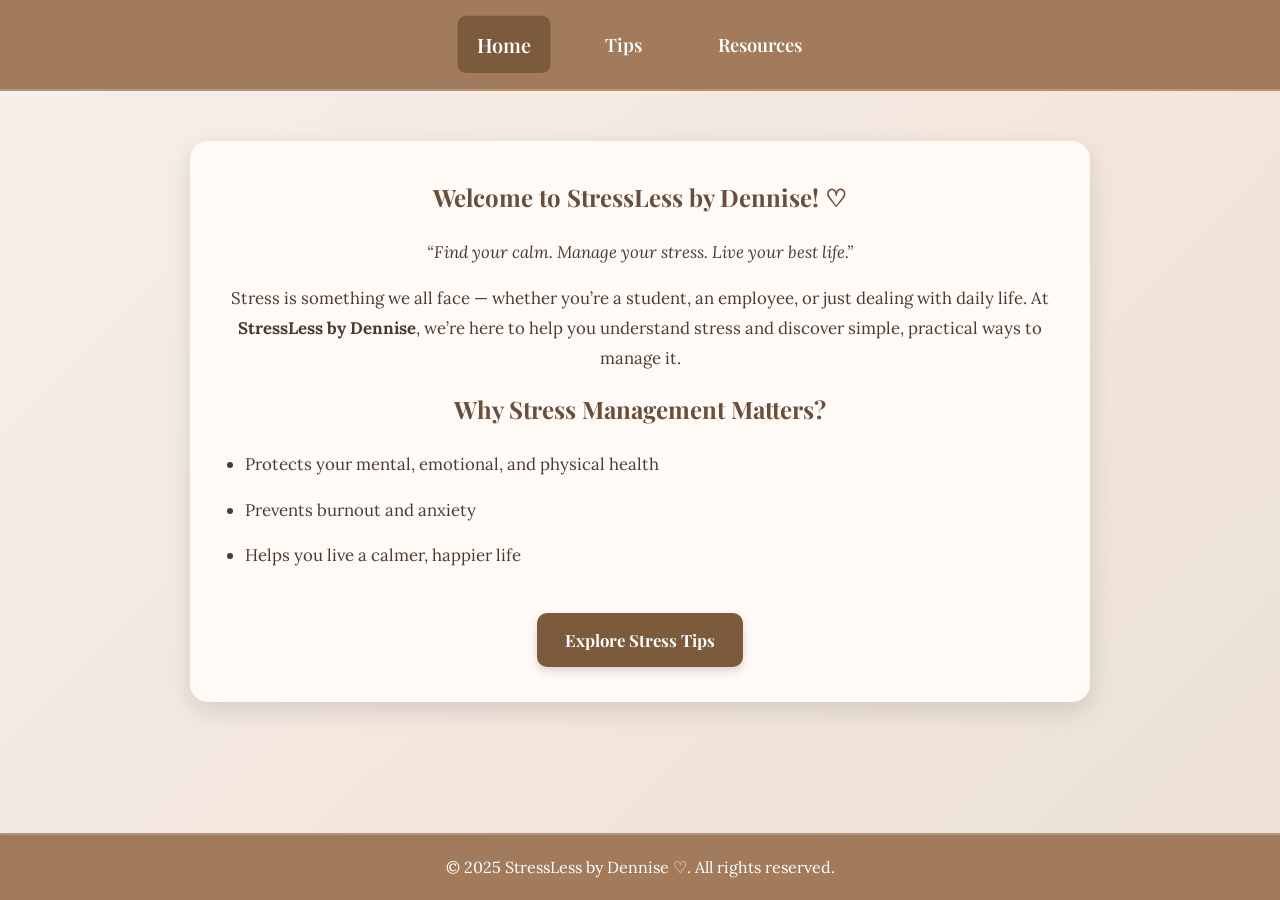
<file: index.html>
<!DOCTYPE html>
<html lang="en">
<head>
  <meta charset="UTF-8"/>
  <meta name="viewport" content="width=device-width, initial-scale=1.0" />
  <title>StressLess by Dennise ♡ | Home</title>
  <link href="https://fonts.googleapis.com/css2?family=Lora:wght@400;600&family=Playfair+Display:wght@500;700&display=swap" rel="stylesheet">
  <link rel="stylesheet" href="style.css">
</head>
<body>
  <header>
    <nav>
      <a href="index.html">Home</a>
      <a href="tips.html">Tips</a>
      <a href="resources.html">Resources</a>
    </nav>
  </header>

  <section class="active">
    <h1>Welcome to StressLess by Dennise! ⁠♡</h1>
    <p><em>“Find your calm. Manage your stress. Live your best life.”</em></p>
    <p>
      Stress is something we all face — whether you’re a student, an employee, or just dealing with daily life.  
      At <strong>StressLess by Dennise</strong>, we’re here to help you understand stress and discover simple, practical ways to manage it.
    </p>
    <h2>Why Stress Management Matters?</h2>
    <ul>
      <li>Protects your mental, emotional, and physical health</li>
      <li>Prevents burnout and anxiety</li>
      <li>Helps you live a calmer, happier life</li>
    </ul>
    <a class="cta-button" href="tips.html">Explore Stress Tips</a>
  </section>

  <footer>
    &copy; 2025 StressLess by Dennise ⁠♡. All rights reserved.
  </footer>

  <script src="script.js"></script>
</body>
</html>
</file>
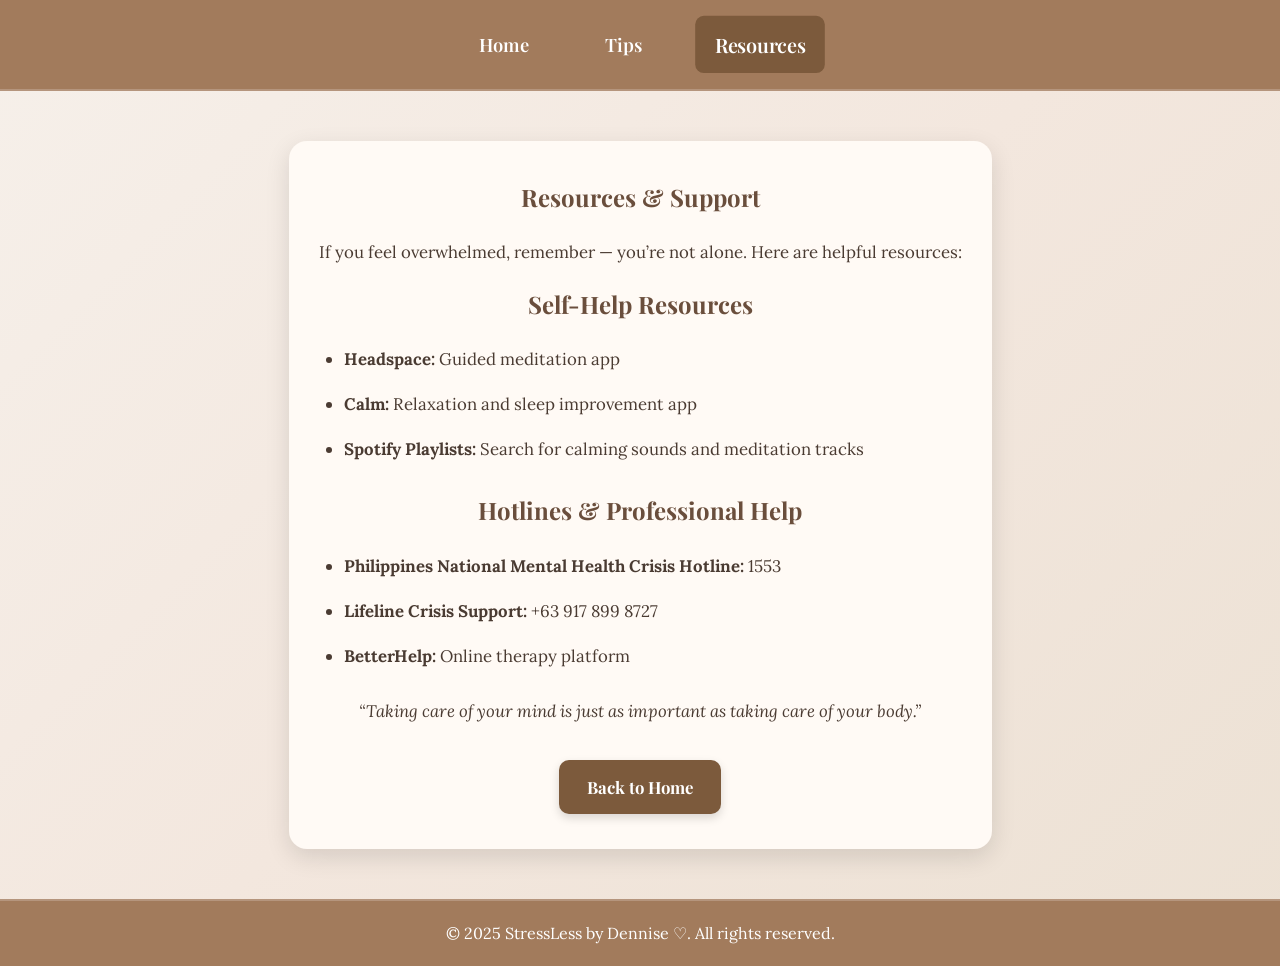
<file: resources.html>
<!DOCTYPE html>
<html lang="en">
<head>
  <meta charset="UTF-8"/>
  <meta name="viewport" content="width=device-width, initial-scale=1.0" />
  <title>StressLess by Dennise ♡ | Resources</title>
  <link href="https://fonts.googleapis.com/css2?family=Lora:wght@400;600&family=Playfair+Display:wght@500;700&display=swap" rel="stylesheet">
  <link rel="stylesheet" href="style.css">
</head>
<body>
  <header>
    <nav>
      <a href="index.html">Home</a>
      <a href="tips.html">Tips</a>
      <a href="resources.html">Resources</a>
    </nav>
  </header>

  <section class="active">
    <h1>Resources & Support</h1>
    <p>If you feel overwhelmed, remember — you’re not alone. Here are helpful resources:</p>
    <h2>Self-Help Resources</h2>
    <ul>
      <li><strong>Headspace:</strong> Guided meditation app</li>
      <li><strong>Calm:</strong> Relaxation and sleep improvement app</li>
      <li><strong>Spotify Playlists:</strong> Search for calming sounds and meditation tracks</li>
    </ul>

    <h2>Hotlines & Professional Help</h2>
    <ul id="hotlineList">
      <li><strong>Philippines National Mental Health Crisis Hotline:</strong> 1553</li>
      <li><strong>Lifeline Crisis Support:</strong> +63 917 899 8727</li>
      <li><strong>BetterHelp:</strong> Online therapy platform</li>
    </ul>

    <p><em>“Taking care of your mind is just as important as taking care of your body.”</em></p>
    <a class="cta-button" href="index.html">Back to Home</a>
  </section>

  <footer>
    &copy; 2025 StressLess by Dennise ⁠♡. All rights reserved.
  </footer>

  <script src="script.js"></script>
</body>
</html>
</file>
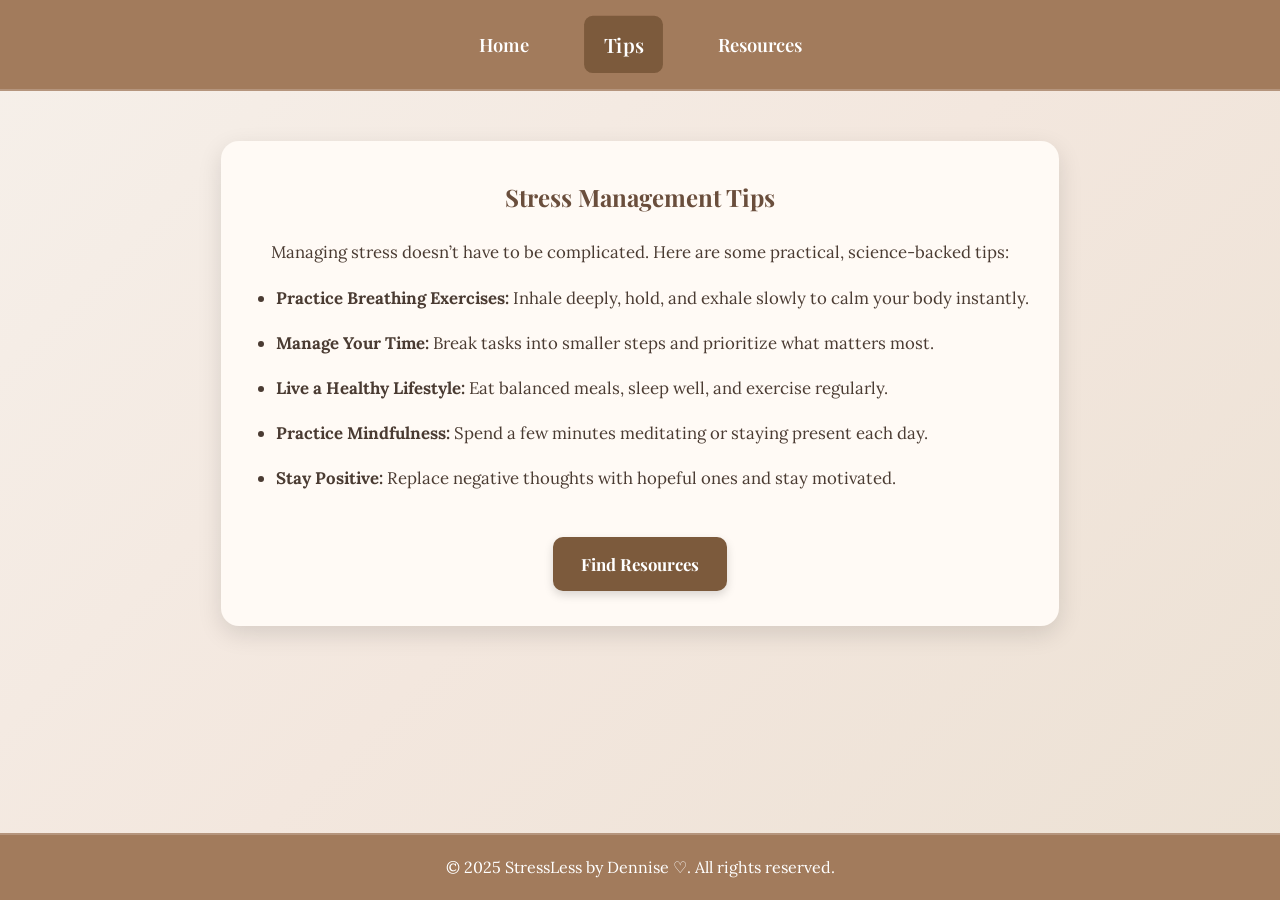
<file: tips.html>
<!DOCTYPE html>
<html lang="en">
<head>
  <meta charset="UTF-8"/>
  <meta name="viewport" content="width=device-width, initial-scale=1.0" />
  <title>StressLess by Dennise ♡ | Tips</title>
  <link href="https://fonts.googleapis.com/css2?family=Lora:wght@400;600&family=Playfair+Display:wght@500;700&display=swap" rel="stylesheet">
  <link rel="stylesheet" href="style.css">
</head>
<body>
  <header>
    <nav>
      <a href="index.html">Home</a>
      <a href="tips.html">Tips</a>
      <a href="resources.html">Resources</a>
    </nav>
  </header>

  <section class="active">
    <h1>Stress Management Tips</h1>
    <p>Managing stress doesn’t have to be complicated. Here are some practical, science-backed tips:</p>
    <ul>
      <li><strong>Practice Breathing Exercises:</strong> Inhale deeply, hold, and exhale slowly to calm your body instantly.</li>
      <li><strong>Manage Your Time:</strong> Break tasks into smaller steps and prioritize what matters most.</li>
      <li><strong>Live a Healthy Lifestyle:</strong> Eat balanced meals, sleep well, and exercise regularly.</li>
      <li><strong>Practice Mindfulness:</strong> Spend a few minutes meditating or staying present each day.</li>
      <li><strong>Stay Positive:</strong> Replace negative thoughts with hopeful ones and stay motivated.</li>
    </ul>
    <a class="cta-button" href="resources.html">Find Resources</a>
  </section>

  <footer>
    &copy; 2025 StressLess by Dennise ⁠♡. All rights reserved.
  </footer>

  <script src="script.js"></script>
</body>
</html>
</file>
<file: style.css>
* {
  margin: 0;
  padding: 0;
  box-sizing: border-box;
  font-family: 'Lora', serif;
}

body {
  background: linear-gradient(135deg, #f6f0ea, #f3e7de, #ece1d4);
  color: #4a3b32;
  line-height: 1.8;
  text-align: center;
  min-height: 100vh;
  display: flex;
  flex-direction: column;
}

header, footer {
  background: #a27b5c;
  color: #fff;
}

header {
  position: sticky;
  top: 0;
  padding: 18px 0;
  z-index: 10;
  border-bottom: 2px solid rgba(255, 255, 255, 0.2);
}

footer {
  padding: 18px 0;
  margin-top: auto;
  font-size: 1rem;
  border-top: 2px solid rgba(255, 255, 255, 0.2);
}

nav {
  display: flex;
  justify-content: center;
  gap: 40px;
}

nav a {
  color: #fff;
  text-decoration: none;
  font-weight: 600;
  font-size: 1.15rem;
  padding: 10px 18px;
  border-radius: 8px;
  transition: 0.3s ease;
  font-family: 'Playfair Display', serif;
}

nav a:hover,
nav a.active-page {
  background: #7c5a3c;
  transform: scale(1.08);
}

section {
  max-width: 900px;
  margin: 50px auto;
  padding: 35px 30px;
  background: #fffaf5;
  border-radius: 18px;
  box-shadow: 0 8px 25px rgba(0, 0, 0, 0.12);
  animation: fadeIn 0.8s ease;
  transition: 0.3s ease;
}

section:hover {
  transform: translateY(-8px);
  box-shadow: 0 12px 28px rgba(151, 117, 50, 0.18);
}

h1, h2 {
  color: #6a4e3c;
  margin-bottom: 18px;
  font-family: 'Playfair Display', serif;
}

p, li {
  font-size: 1.05rem;
  margin-bottom: 15px;
}

ul {
  margin: 12px 0 25px 25px;
  text-align: left;
}

.cta-button {
  display: inline-block;
  margin-top: 18px;
  background: #7c5a3c;
  color: #fff;
  padding: 12px 28px;
  border-radius: 10px;
  text-decoration: none;
  font-weight: bold;
  font-size: 1.05rem;
  cursor: pointer;
  font-family: 'Playfair Display', serif;
  box-shadow: 0 4px 10px rgba(0,0,0,0.15);
  transition: opacity 0.6s ease, transform 0.2s ease, box-shadow 0.2s ease;
}

.cta-button:hover {
  animation: pulse 1s infinite;
}

@keyframes pulse {
  0% {
    transform: scale(1.08);
    box-shadow: 0 6px 15px rgba(0,0,0,0.2);
  }
  50% {
    transform: scale(1.12);
    box-shadow: 0 8px 20px rgba(0,0,0,0.25);
  }
  100% {
    transform: scale(1.08);
    box-shadow: 0 6px 15px rgba(0,0,0,0.2);
  }
}

@keyframes fadeIn {
  from {
    opacity: 0;
    transform: translateY(25px);
  }
  to {
    opacity: 1;
    transform: translateY(0);
  }
}

@media (max-width: 768px) {
  nav {
    gap: 15px;
    flex-wrap: wrap;
  }

  section {
    margin: 30px 15px;
  }
}
</file>
